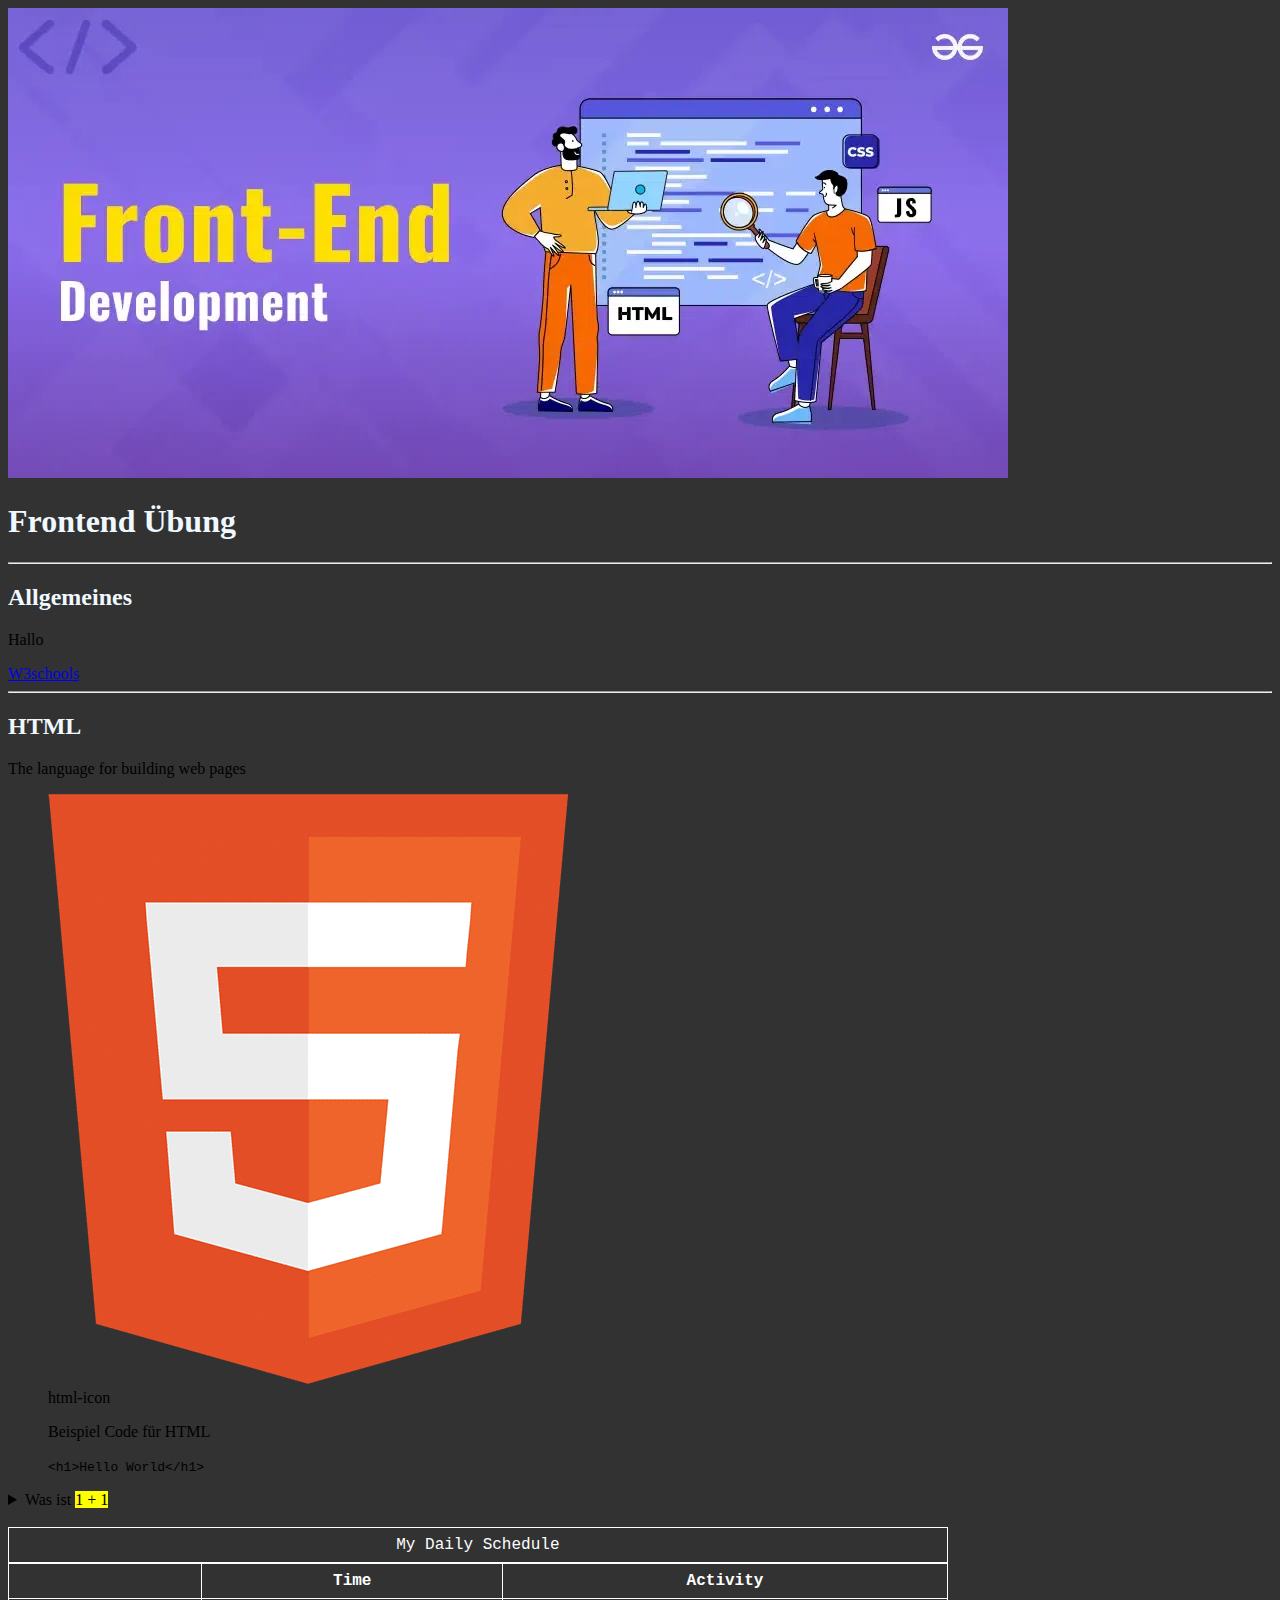
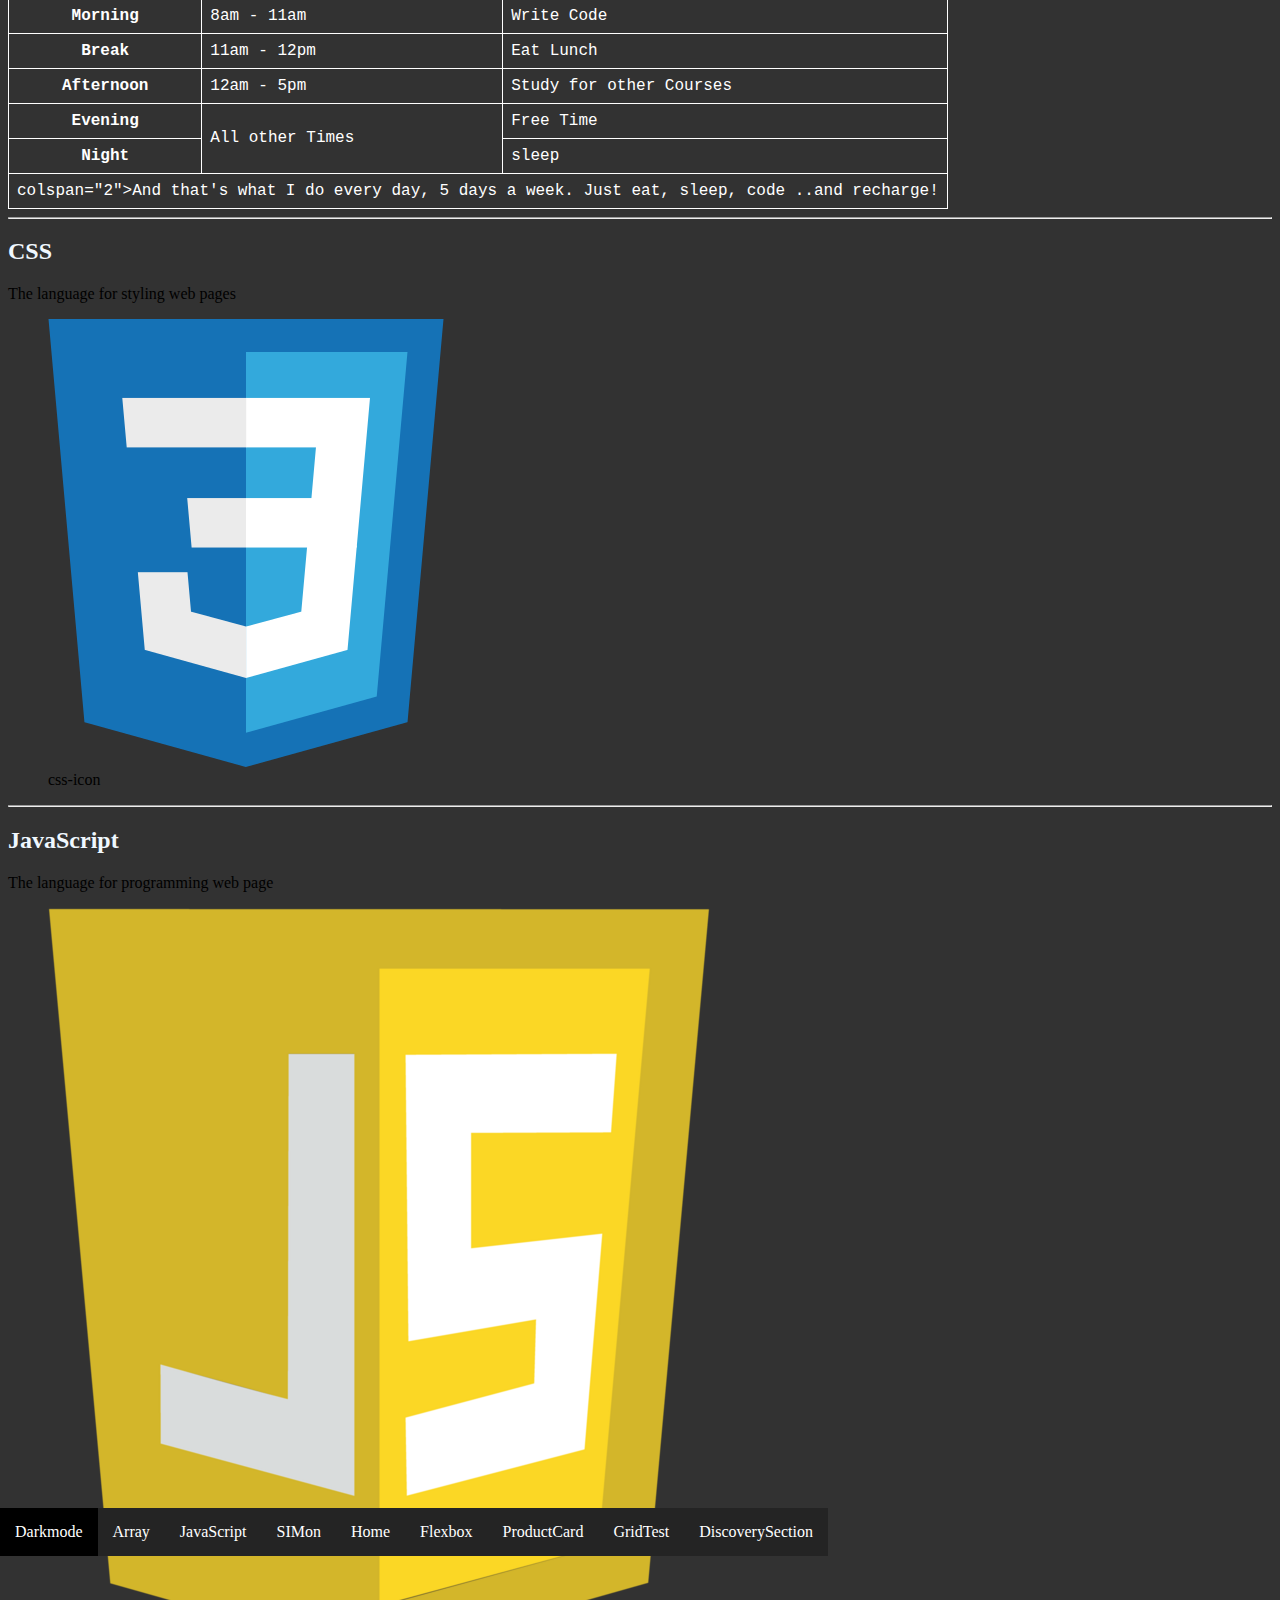
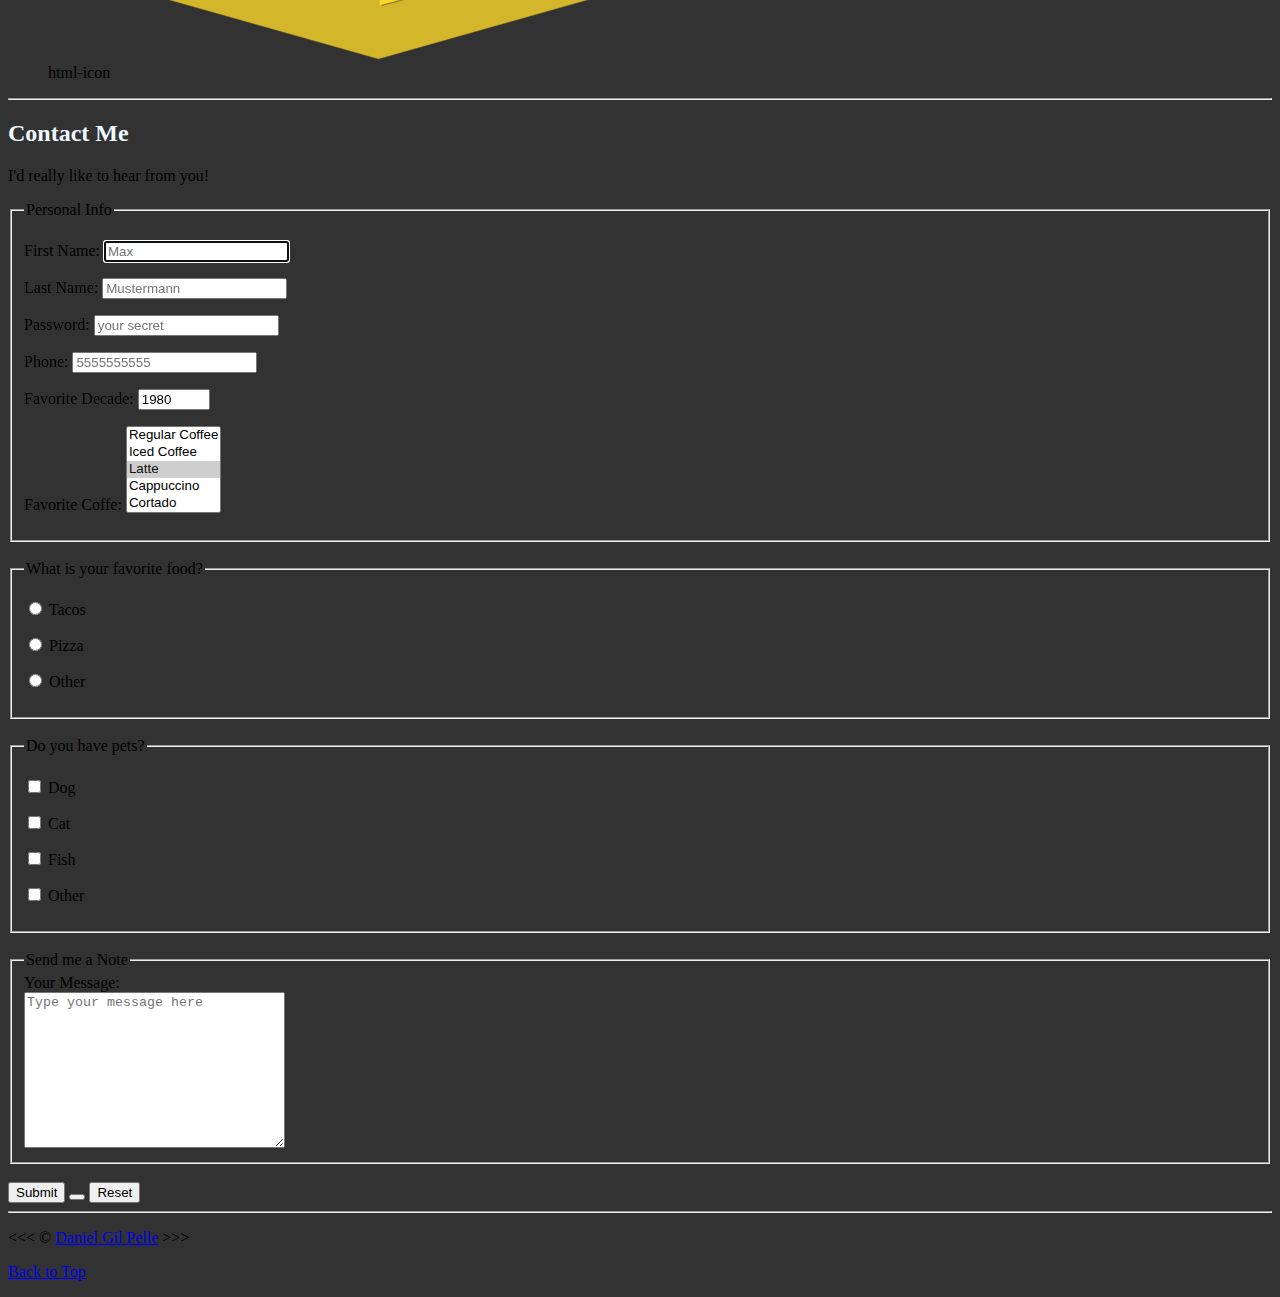
<file: index.html>
<!DOCTYPE html>
<html lang="de">
  <head>
    <meta charset="UTF-8" />
    <meta name="viewport" content="width=device-width, initial-scale=1.0" />
    <meta name="description" content="Übungsdatei für meine Frontend Station" />
    <meta name="date" content="01.10.2025" />
    <meta name="author" content="Daniel Gil Pelle" />
    <link rel="icon" href="./img/html-icon.png" />

    <!-- ccs einbettung -->
    <link rel="stylesheet" href="./css/style.css" />

    <!-- JavaScript einbettung -->
    <script src="./js/script.js" defer></script>

    <title>Frontend Übung</title>
  </head>
  <body>
    <header>
      <nav class="navbar" aria>
        <ul>
          <li><a href="./html/darkmode.html">Darkmode</a></li>
          <li><a href="./html/Array.html">Array</a></li>
          <li><a href="./html/JavaScriptÜbung.html">JavaScript</a></li>
          <li><a href="../html/SIMon.html">SIMon</a></li>
          <li><a href="/index.html">Home</a></li>
          <li><a href="./html/Flexbox.html">Flexbox</a></li>
          <li><a href="./html/ProductCard.html">ProductCard</a></li>
          <li><a href="./html/DC-grid.html">GridTest</a></li>
          <li><a href="./html/DiscoverySection.html">DiscoverySection</a></li>
        </ul>
      </nav>
    </header>
    <main>
      <img
        src="./img/Frontend-Development_Header.webp"
        id="headerimage"
        alt="header"
        width="1000"
        height="470"
      />
      <h1>Frontend Übung</h1>
      <hr />
      <h2>Allgemeines</h2>
      <p>Hallo</p>
      <a href="https://www.w3schools.com">W3schools</a>

      <hr />
      <h2>HTML</h2>
      <p>The language for building web pages</p>
      <figure>
        <img
          src="./img/html-icon.png"
          alt="html-icon"
          width="520"
          height="591"
          loading="lazy"
        />
        <figcaption>html-icon</figcaption>
      </figure>
      <figure>
        <figcaption>Beispiel Code für HTML</figcaption>
        <p>
          <code>&lt;h1&gt;Hello World&lt;/h1&gt;</code>
        </p>
      </figure>
      <aside>
        <details>
          <summary>Was ist <mark>1 + 1</mark></summary>
          <p>2</p>
        </details>
      </aside>
      <br />
      <table>
        <caption>
          My Daily Schedule
        </caption>
        <thead>
          <tr>
            <th>&nbsp;</th>
            <th scope="col">Time</th>
            <th scope="col">Activity</th>
          </tr>
        </thead>
        <tbody>
          <tr>
            <th scope="row">Morning</th>
            <td>
              <time datetime="08:00">8am</time> -
              <time datetime="11:00">11am</time>
            </td>
            <td>Write Code</td>
          </tr>
          <tr>
            <th scope="row">Break</th>
            <td>
              <time datetime="11:00">11am</time> -
              <time datetime="12:00">12pm</time>
            </td>
            <td>Eat Lunch</td>
          </tr>
          <tr>
            <th scope="row">Afternoon</th>
            <td>
              <time datetime="12:00">12am</time> -
              <time datetime="17:00">5pm</time>
            </td>
            <td>Study for other Courses</td>
          </tr>
          <tr>
            <th scope="row">Evening</th>
            <td rowspan="2">All other Times</td>
            <td>Free Time</td>
          </tr>
          <tr>
            <th scope="row">Night</th>
            <td>sleep</td>
          </tr>
        </tbody>
        <tfoot>
          <tr>
            <td colspan="3">
              colspan="2">And that's what I do every day, 5 days a week. Just
              eat, sleep, code ..and recharge!
            </td>
          </tr>
        </tfoot>
      </table>
      <hr />
      <h2>CSS</h2>
      <p>The language for styling web pages</p>
      <figure>
        <img
          src="./img/css-icon.png"
          alt="css-icon"
          width="396"
          height="448"
          loading="lazy"
        />
        <figcaption>css-icon</figcaption>
      </figure>
      <hr />
      <h2>JavaScript</h2>
      <p>The language for programming web page</p>
      <figure>
        <img
          src="./img/js-icon.png"
          alt="JavaScript-icon"
          width="662"
          height="752"
          loading="lazy"
        />
        <figcaption>html-icon</figcaption>
      </figure>

      <hr />
      <article>
        <h2>Contact Me</h2>
        <p>I'd really like to hear from you!</p>

        <form action="https://httpbin.org/get" method="get">
          <fieldset>
            <legend>Personal Info</legend>
            <p>
              <label for="firstName">First Name:</label>
              <input
                type="text"
                name="firstName"
                id="firstName"
                placeholder="Max"
                autocomplete="on"
                required
                autofocus
              />
            </p>
            <p>
              <label for="lastName">Last Name:</label>
              <input
                type="text"
                name="lastName"
                id="firstName"
                placeholder="Mustermann"
                autocomplete="on"
                required
                autofocus
              />
            </p>
            <p>
              <label for="password">Password:</label>
              <input
                type="password"
                name="password"
                id="firstName"
                placeholder="your secret"
                required
              />
            </p>
            <p>
              <label for="phone">Phone:</label>
              <input
                type="tel"
                name="phone"
                id="phone"
                placeholder="5555555555"
                pattern="[0-9]{3}[0-9]{3}[0-9]{4}"
                required
              />
            </p>
            <p>
              <label for="decade">Favorite Decade:</label>
              <input
                type="number"
                name="dacade"
                id="decade"
                min="1950"
                max="2020"
                step="10"
                value="1980"
              />
            </p>
            <!--           <p>
            <label for="coffee">Favorite Coffe:</label>
            <select name="coffee" id="coffee" multiple size="5">
              <optgroup label="Coffees">
                <option value="regular coffee">Regular Coffee</option>
                <option value="iced coffee">Iced Coffee</option>
              </optgroup>
              <optgroup label="Espresso Drinks">
                <option value="latte" selected>Latte</option>
                <option value="cappuccino">Cappuccino</option>
                <option value="cortado">Cortado</option>
                <option value="americano">Americano</option>
              </optgroup>
              <option value="other">Other</option>
            </select>
          </p> -->
            <p>
              <label for="coffee">Favorite Coffe:</label>
              <select name="coffee" id="coffee" multiple size="5">
                <option value="regular coffee">Regular Coffee</option>
                <option value="iced coffee">Iced Coffee</option>
                <option value="latte" selected>Latte</option>
                <option value="cappuccino">Cappuccino</option>
                <option value="cortado">Cortado</option>
                <option value="americano">Americano</option>
                <option value="other">Other</option>
              </select>
            </p>
          </fieldset>
          <br />
          <fieldset>
            <legend>What is your favorite food?</legend>
            <p>
              <input type="radio" name="food" id="tacos" value="tacos" />
              <label for="tacos">Tacos</label>
            </p>
            <p>
              <input type="radio" name="food" id="pizza" value="pizza" />
              <label for="pizza">Pizza</label>
            </p>
            <p>
              <input type="radio" name="food" id="other" value="other" />
              <label for="other">Other</label>
            </p>
          </fieldset>
          <br />
          <fieldset>
            <legend>Do you have pets?</legend>
            <p>
              <input type="checkbox" name="pets" id="dog" value="dog" />
              <label for="dog">Dog</label>
            </p>
            <p>
              <input type="checkbox" name="pets" id="cat" value="cat" />
              <label for="cat">Cat</label>
            </p>
            <p>
              <input type="checkbox" name="pets" id="fish" value="fish" />
              <label for="fish">Fish</label>
            </p>
            <p>
              <input
                type="checkbox"
                name="pets"
                id="otherPet"
                value="otherPet"
              />
              <label for="otherPet">Other</label>
            </p>
          </fieldset>
          <br />
          <fieldset>
            <legend>Send me a Note</legend>
            <label for="message">Your Message:</label>
            <br />
            <textarea
              name="message"
              id="message"
              cols="30"
              rows="10"
              placeholder="Type your message here"
            ></textarea>
          </fieldset>
          <br />
          <button type="submit">Submit</button>
          <button
            type="submit"
            formaction="https://httpbin.org/post"
            formmethod="post"
          ></button>
          <button type="reset">Reset</button>
        </form>
      </article>
      <hr />
    </main>
    <footer>
      <p>
        &lt;&lt;&lt; &copy;
        <a href="./html/about.html">Daniel Gil Pelle</a> &gt;&gt;&gt;
      </p>
      <p>
        <a href="#">Back to Top</a>
      </p>
    </footer>
  </body>
</html>
</file>
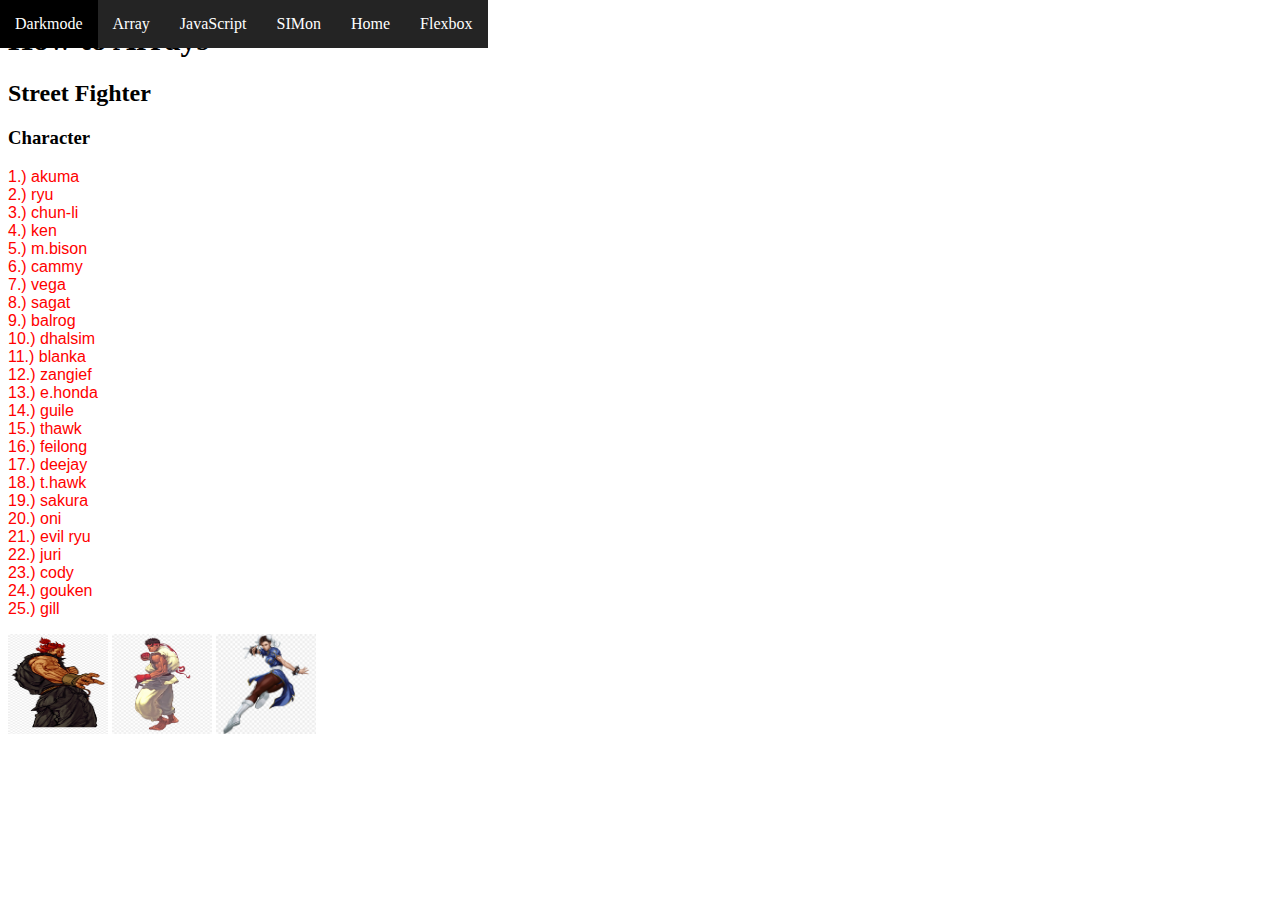
<file: html/Array.html>
<!DOCTYPE html>
<html lang="de">
<head>
    <meta charset="UTF-8">
    <meta name="viewport" content="width=device-width, initial-scale=1.0">
    <title>Document</title>
        <!-- JavaScript einbettung -->
    <script src="../js/script.js" defer></script>
    <!-- ccs einbettung -->
    <link rel="stylesheet" href="../css/array.css">
</head>
<body>
        <header>
        <nav class="navbar" aria>
            <ul>
                <li><a href="../html/darkmode.html">Darkmode</a></li>
                <li><a href="../html/Array.html">Array</a></li>
                <li><a href="../html/JavaScriptÜbung.html">JavaScript</a></li>
                <li><a href="../html/SIMon.html">SIMon</a></li>
                <li><a href="/index.html">Home</a></li>
                <li><a href="../html/Flexbox.html">Flexbox</a></li>
            </ul>
        </nav>
    </header>
    <h1>How to Arrays</h1>
    <h2>Street Fighter</h2>
    <h3>Character</h3>
    <p id="demo-liste"></p>

    <div id="demo-images"></div>
</body>
</html>
</file>
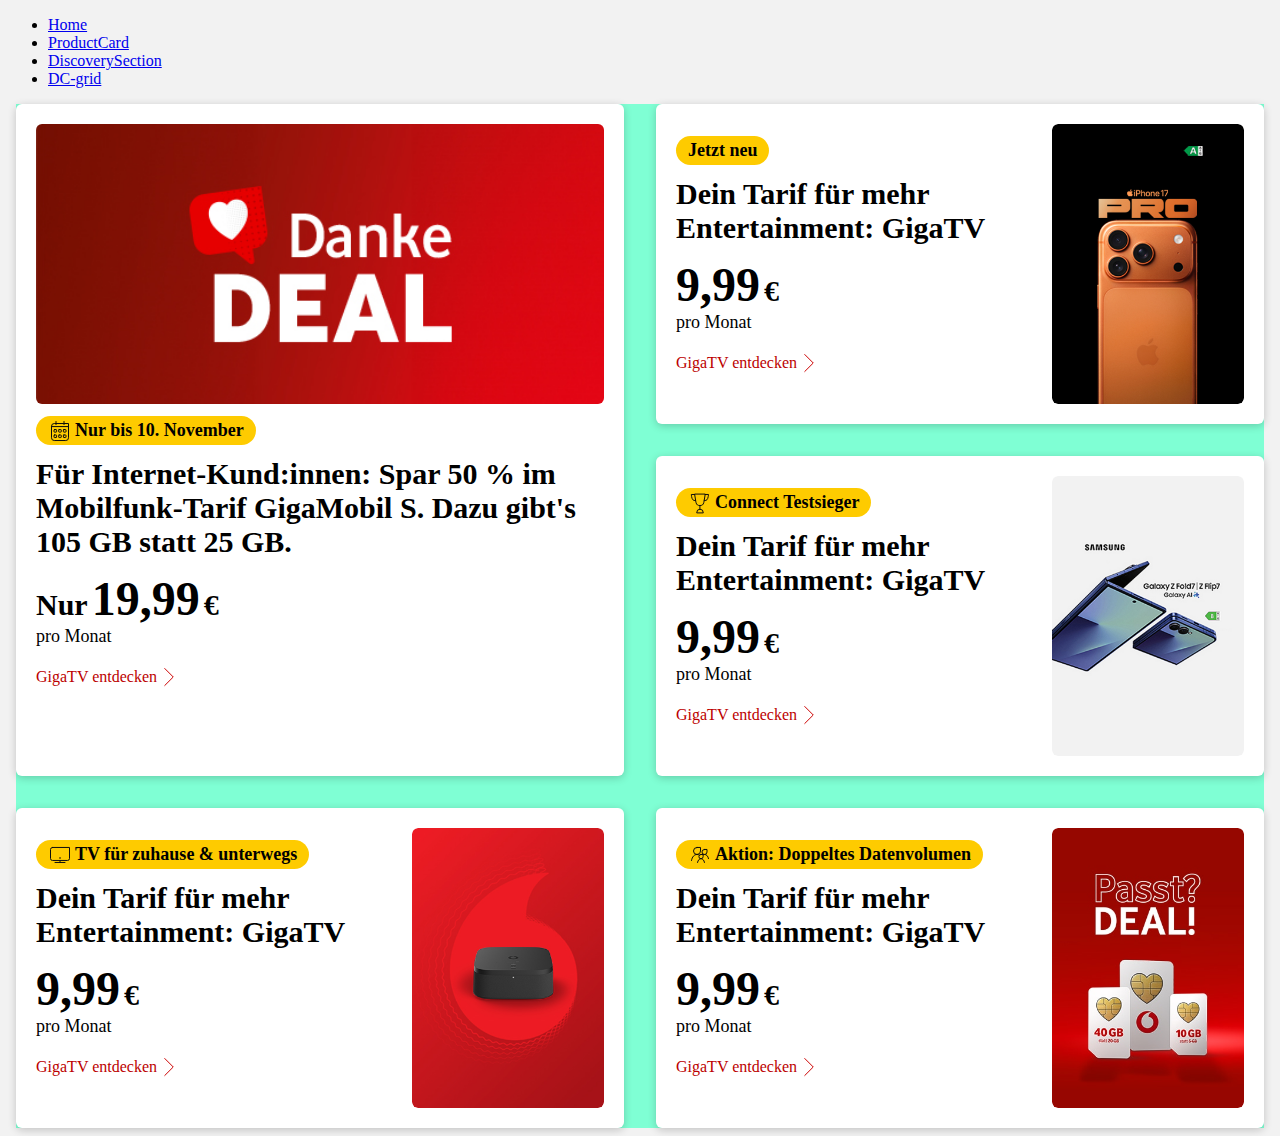
<file: html/DiscoverySection.html>
<!DOCTYPE html>
<html lang="en">
  <head>
    <meta charset="UTF-8" />
    <meta name="viewport" content="width=device-width, initial-scale=1.0" />
    <title>Document</title>
    <link rel="stylesheet" href="../css/style-DC.css" />
  </head>
  <body class="DC-body">
    <header>
      <nav>
        <ul>
          <li><a href="../index.html">Home</a></li>
          <li><a href="../html/ProductCard.html">ProductCard</a></li>
          <li><a href="#">DiscoverySection</a></li>
          <li><a href="../html/DC-grid.html">DC-grid</a></li>
        </ul>
      </nav>
    </header>
    <main>
      <section class="DiscoverySection">
        <div class="DC-grid">
          <!-- DC1 -->
          <div class="DC-Container" id="item-a">
            <div class="DC-imageWindow">
              <img
                src="../img/img-dc/danke-deal-dc-v-496x476-dtm.jpg"
                alt="füller-image"
                class="DC-image"
              />
            </div>
            <div class="DC-Content">
              <div class="highlightBadge">
                <img
                  src="../icons/calendar-month-system.svg"
                  alt="#"
                  class="highlightBadge-icon"
                />
                <p>
                  <strong>Nur bis 10. November</strong>
                </p>
              </div>
              <h3 class="DC-headline">
                Für Internet-Kund:innen: Spar 50 % im Mobilfunk-Tarif GigaMobil
                S. Dazu gibt's 105 GB statt 25 GB.
              </h3>

              <div class="DC-price">
                <span class="Nur">Nur</span>
                <span>19,99</span>
                <span class="DC-eurozeichen">€</span>
                <p>pro Monat</p>
              </div>
              <br />
              <div class="DC-bottom-link">
                <a href="#">GigaTV entdecken</a>
                <img src="../icons/chevron-right-system.svg" alt="#" />
              </div>
            </div>
          </div>

          <!-- DC3 horizontal -->
          <div class="DC-Container" id="DC3">
            <div class="DC-imageWindow" id="DC3">
              <img
                src="../img/img-dc/GigaTV-Sound-Box-dc-h-496x476-dt.jpg"
                alt="füller-image"
                class="DC-image"
                id="DC3"
              />
            </div>
            <div class="DC-Content" id="DC3">
              <div class="highlightBadge">
                <img
                  src="../icons/tv-system.svg"
                  alt="#"
                  class="highlightBadge-icon"
                />
                <p>
                  <strong>TV für zuhause & unterwegs</strong>
                </p>
              </div>
              <h3 class="DC-headline" id="DC3">
                Dein Tarif für mehr Entertainment: GigaTV
              </h3>
              <div class="DC-price" id="DC3">
                <span>9,99</span>
                <span class="DC-eurozeichen" id="DC3">€</span>
                <p>pro Monat</p>
              </div>
              <br />
              <div class="DC-bottom-link">
                <a href="#">GigaTV entdecken</a>
                <img src="../icons/chevron-right-system.svg" alt="#" />
              </div>
            </div>
          </div>
          <!-- DC3 horizontal -->
          <div class="DC-Container" id="DC3">
            <div class="DC-imageWindow" id="DC3">
              <img
                src="../img/img-dc/apple-launch-2025-dc-h-496x476-dt.jpg"
                alt="füller-image"
                class="DC-image"
                id="DC3"
              />
            </div>
            <div class="DC-Content" id="DC3">
              <div class="highlightBadge">
                <p>
                  <strong>Jetzt neu</strong>
                </p>
              </div>
              <h3 class="DC-headline" id="DC3">
                Dein Tarif für mehr Entertainment: GigaTV
              </h3>
              <div class="DC-price" id="DC3">
                <span>9,99</span>
                <span class="DC-eurozeichen" id="DC3">€</span>
                <p>pro Monat</p>
              </div>
              <br />
              <div class="DC-bottom-link">
                <a href="#">GigaTV entdecken</a>
                <img src="../icons/chevron-right-system.svg" alt="#" />
              </div>
            </div>
          </div>
          <!-- DC3 horizontal -->
          <div class="DC-Container" id="DC3">
            <div class="DC-imageWindow" id="DC3">
              <img
                src="../img/img-dc/Flip7-Fold7-dc-h-496x476-dt@2x.jpg"
                alt="füller-image"
                class="DC-image"
                id="DC3"
              />
            </div>
            <div class="DC-Content" id="DC3">
              <div class="highlightBadge">
                <img
                  src="../icons/trophy-system.svg"
                  alt="#"
                  class="highlightBadge-icon"
                />
                <p>
                  <strong>Connect Testsieger</strong>
                </p>
              </div>
              <h3 class="DC-headline" id="DC3">
                Dein Tarif für mehr Entertainment: GigaTV
              </h3>
              <div class="DC-price" id="DC3">
                <span>9,99</span>
                <span class="DC-eurozeichen" id="DC3">€</span>
                <p>pro Monat</p>
              </div>
              <br />
              <div class="DC-bottom-link">
                <a href="#">GigaTV entdecken</a>
                <img src="../icons/chevron-right-system.svg" alt="#" />
              </div>
            </div>
          </div>
          <!-- DC3 horizontal -->
          <div class="DC-Container" id="item-e">
            <div class="DC-imageWindow" id="DC3">
              <img
                src="../img/img-dc/DD-dc-h-496x476-dt.jpg"
                alt="füller-image"
                class="DC-image"
                id="DC3"
              />
            </div>
            <div class="DC-Content" id="DC3">
              <div class="highlightBadge">
                <img
                  src="../icons/family-system.svg"
                  alt="#"
                  class="highlightBadge-icon"
                />
                <p>
                  <strong>Aktion: Doppeltes Datenvolumen</strong>
                </p>
              </div>
              <h3 class="DC-headline" id="DC3">
                Dein Tarif für mehr Entertainment: GigaTV
              </h3>
              <div class="DC-price" id="DC3">
                <span>9,99</span>
                <span class="DC-eurozeichen" id="DC3">€</span>
                <p>pro Monat</p>
              </div>
              <br />
              <div class="DC-bottom-link">
                <a href="#">GigaTV entdecken</a>
                <img src="../icons/chevron-right-system.svg" alt="#" />
              </div>
            </div>
          </div>
        </div>
      </section>
    </main>
    <footer></footer>
  </body>
</html>
</file>
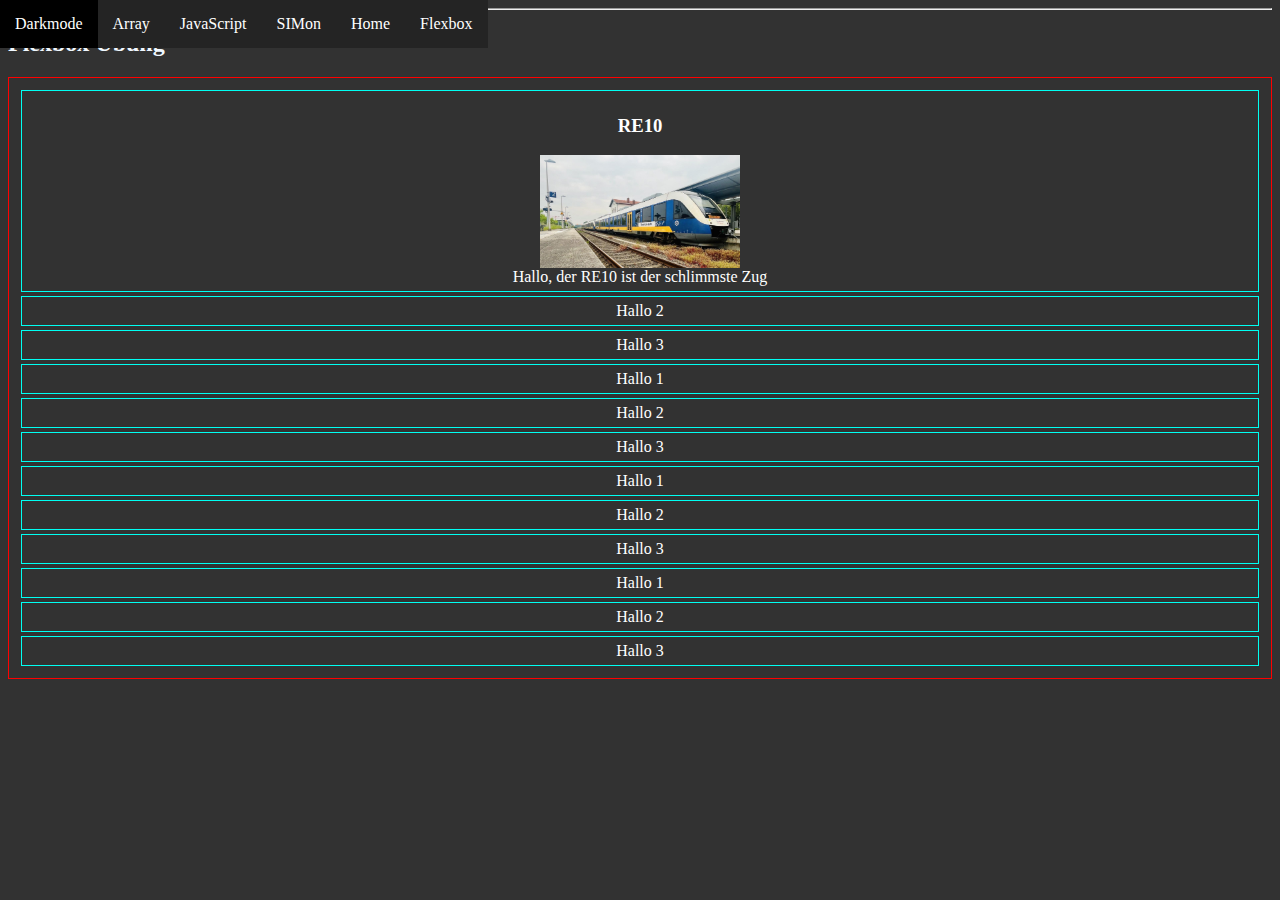
<file: html/Flexbox.html>
<!DOCTYPE html>
<html lang="en">
<head>
    <meta charset="UTF-8">
    <meta name="viewport" content="width=device-width, initial-scale=1.0">
    <title>Document</title>
        <!-- ccs einbettung -->
    <link rel="stylesheet" href="../css/style.css"/>

    <!-- JavaScript einbettung -->
    <script src="../js/script.js" defer></script>
</head>
<body>
    <header>
        <nav class="navbar" aria>
            <ul>
                <li><a href="../html/darkmode.html">Darkmode</a></li>
                <li><a href="../html/Array.html">Array</a></li>
                <li><a href="../html/JavaScriptÜbung.html">JavaScript</a></li>
                <li><a href="../html/SIMon.html">SIMon</a></li>
                <li><a href="/index.html">Home</a></li>
                <li><a href="../html/Flexbox.html">Flexbox</a></li>
            </ul>
        </nav>
    </header>
    <!-- Flexbox Übung -->
            <hr>
            <h2>Flexbox Übung</h2>
            <section class="felxcontainer">
                <div class="flexitem">
                    <h3>RE10</h3>
                    <img src="../img/406368946_1739951751_v16_9_1200.jpeg" alt="RE10" width="200">
                    Hallo, der RE10 ist der schlimmste Zug
                </div>
                <div class="flexitem">
                    Hallo 2
                </div>
                <div class="flexitem">
                    Hallo 3
                </div>
                                <div class="flexitem">
                    Hallo 1
                </div>
                <div class="flexitem">
                    Hallo 2
                </div>
                <div class="flexitem">
                    Hallo 3
                </div>                <div class="flexitem">
                    Hallo 1
                </div>
                <div class="flexitem">
                    Hallo 2
                </div>
                <div class="flexitem">
                    Hallo 3
                </div>                <div class="flexitem">
                    Hallo 1
                </div>
                <div class="flexitem">
                    Hallo 2
                </div>
                <div class="flexitem">
                    Hallo 3
                </div>
            </section>
</body>
</html>
</file>
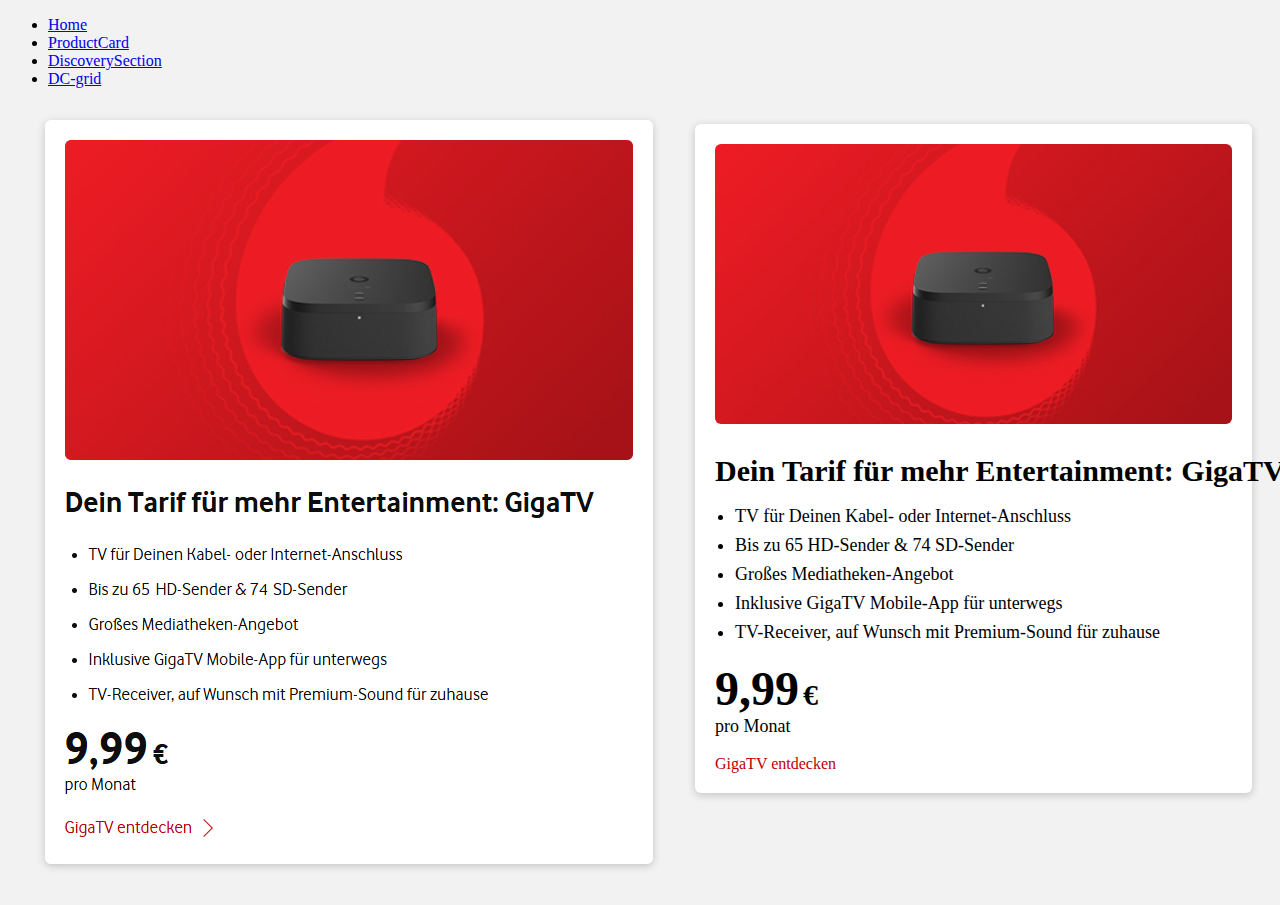
<file: html/ProductCard.html>
<!DOCTYPE html>
<html lang="en">
  <head>
    <meta charset="UTF-8" />
    <meta name="viewport" content="width=device-width, initial-scale=1.0" />
    <title>Document</title>
    <link rel="stylesheet" href="../css/style-DC.css" />
    <link rel="stylesheet" href="../js/script.js" />
  </head>
  <body class="PC-body">
    <header>
      <nav>
        <ul>
          <li><a href="../index.html">Home</a></li>
          <li><a href="#">ProductCard</a></li>
          <li><a href="../html/DiscoverySection.html">DiscoverySection</a></li>
          <li>
            <a href="../html/DC-grid.html">DC-grid</a>
          </li>
        </ul>
      </nav>
    </header>
    <main>
      <section class="PC-Vergleich">
        <img
          src="../img/img-dc/Screenshot 2025-10-22 074547.png"
          alt="Vorlage"
          class="image"
        />
        <div class="PC-Container">
          <div class="imageWindow">
            <img
              src="../img/img-dc/GigaTV-Sound-Box-dc-h-496x476-dt.jpg"
              alt="füller-image"
              class="PC-image"
            />
          </div>
          <div class="PC-Content">
            <h3 class="headline">Dein Tarif für mehr Entertainment: GigaTV</h3>
            <ul>
              <li>TV f&uuml;r Deinen Kabel- oder Internet-Anschluss</li>
              <li>Bis zu 65 HD-Sender & 74 SD-Sender</li>
              <li>Großes Mediatheken-Angebot</li>
              <li>Inklusive GigaTV Mobile-App f&uuml;r unterwegs</li>
              <li>
                TV-Receiver, auf Wunsch mit Premium-Sound f&uuml;r zuhause
              </li>
            </ul>
            <div class="PC-price">
              <span>9,99</span>
              <span class="eurozeichen">€</span>
              <p>pro Monat</p>
            </div>
            <br />
            <a href="#" class="bottom-link">GigaTV entdecken</a>
          </div>
        </div>
      </section>
    </main>
    <footer></footer>
  </body>
</html>
</file>
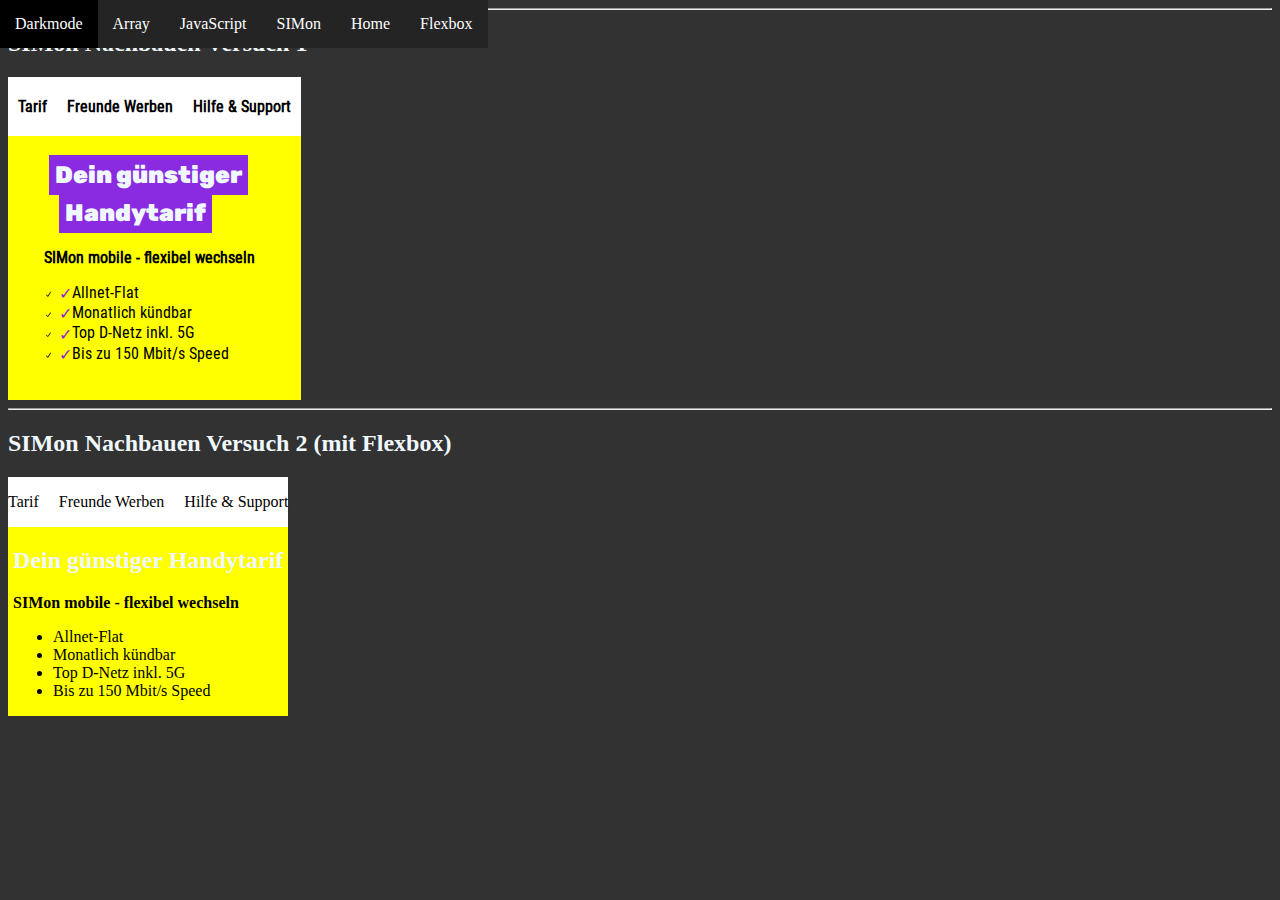
<file: html/SIMon.html>
<!DOCTYPE html>
<html lang="en">
<head>
    <meta charset="UTF-8">
    <meta name="viewport" content="width=device-width, initial-scale=1.0">
    <title>Document</title>
    <!-- ccs einbettung -->
    <link rel="stylesheet" href="../css/style.css"/>
    <!-- JavaScript einbettung -->
    <script src="../js/script.js" defer></script>
</head>
<body>
        <header>
        <nav class="navbar" aria>
            <ul>
                <li><a href="../html/darkmode.html">Darkmode</a></li>
                <li><a href="../html/Array.html">Array</a></li>
                <li><a href="../html/JavaScriptÜbung.html">JavaScript</a></li>
                <li><a href="../html/SIMon.html">SIMon</a></li>
                <li><a href="/index.html">Home</a></li>
                <li><a href="../html/Flexbox.html">Flexbox</a></li>
            </ul>
        </nav>
    </header>
    <!-- SIMon Nachbauen -->
         <head>
            <link rel="stylesheet" href="https://cdnjs.cloudflare.com/ajax/libs/font-awesome/5.15.1/css/all.min.css"
    integrity="sha512-+4zCK9k+qNFUR5X+cKL9EIR+ZOhtIloNl9GIKS57V1MyNsYpYcUrUeQc9vNfzsWfV28IaLL3i96P9sdNyeRssA=="
    crossorigin="anonymous"/>
         </head>
        <hr>
        <h2>SIMon Nachbauen Versuch 1</h2>
        <section class="SIMon"> <!-- section ist unnötig -->
            <div class="SIMondiv">
            <nav class="SIMonNAV">
                <ul>
                    <li><a href="#"><strong>Tarif</strong></a></li>
                    <li><a href="#"><strong>Freunde Werben</strong></a></li>
                    <li><a href="#"><strong>Hilfe & Support</strong></a></li>
                </ul>
            </nav>
                <article class="bodydiv">
                    <div class="headline">
                        <h2 class="h2top"><p>Dein g&uuml;nstiger</p></h2>
                        <h2 class="h2bottom"><p>Handytarif</p></h2>
                    </div>
                    <div class="basetext">
                        <p><strong>SIMon mobile - flexibel wechseln</strong></p>
                        <ul>
                            <li>Allnet-Flat</li>
                            <li>Monatlich k&uuml;ndbar</li>
                            <li>Top D-Netz inkl. 5G</li>
                            <li>Bis zu 150 Mbit/s Speed</li>
                        </ul>
                    </div>
                </article>
            </div>
        </section>

        <!-- SIMon Nachbauen, versuch 2 (mit Flexbox) -->

        <head>
            <link rel="stylesheet" href="https://cdnjs.cloudflare.com/ajax/libs/font-awesome/5.15.1/css/all.min.css"
    integrity="sha512-+4zCK9k+qNFUR5X+cKL9EIR+ZOhtIloNl9GIKS57V1MyNsYpYcUrUeQc9vNfzsWfV28IaLL3i96P9sdNyeRssA=="
    crossorigin="anonymous"/>
         </head>
        <hr>
        <h2>SIMon Nachbauen Versuch 2 (mit Flexbox)</h2>
        <section class="SIMon2">
            <nav class="SIMonNAV2">
                <ul>
                    <li><a href="#">Tarif</a></li>
                    <li><a href="#">Freunde Werben</a></li>
                    <li><a href="#">Hilfe & Support</a></li>
                </ul>
            </nav>
                <article class="bodydiv2">
                        <h2>Dein g&uuml;nstiger Handytarif</h2>
                    <div class="basetext2">
                        <p><strong>SIMon mobile - flexibel wechseln</strong></p>
                        <ul>
                            <li>Allnet-Flat</li>
                            <li>Monatlich k&uuml;ndbar</li>
                            <li>Top D-Netz inkl. 5G</li>
                            <li>Bis zu 150 Mbit/s Speed</li>
                        </ul>
                    </div>
                </article>
        </section>
</body>
</html>
</file>
<file: css/style.css>
body {
  background-color: rgb(50, 50, 50);
}

#header-image {
  position: relative;
  top: 0;
  left: 0;
}

.navbar ul {
  position: fixed;
  top: 0;
  left: 0;
  list-style-type: none;
  background-color: rgb(36, 36, 36);
  padding: 0;
  margin: 0;
  overflow: hidden;
  z-index: +1;
}

.navbar li {
  float: left;
}

.navbar a {
  color: white;
  text-decoration: none;
  padding: 15px;
  display: block;
  text-align: center;
}

.navbar a:hover {
  background-color: black;
}

h1 {
  color: aliceblue;
}

h2 {
  color: aliceblue;
}

/*
a:visited{
    color: lightgray;
}
*/

#div1 {
  background-color: aliceblue;
  padding: 5pt;
  width: max-content;
  border-radius: 10rem;
}

table,
tr,
td,
caption,
th {
  border: 1px solid white;
  font-family: "Courier New", Courier, monospace;
  border-collapse: collapse;
  padding: 0.5rem;
  color: white;
}

/* SIMon-Card nachbauen */

@font-face {
  font-family: Rubik-Black;
  src: url(../fonts/Rubik-Black.ttf);
}

@font-face {
  font-family: RobotoCondensed-Regular;
  src: url(../fonts/RobotoCondensed-Regular.ttf);
}

/* SIMon Nav */

.SIMonNAV ul {
  font-family: "RobotoCondensed-Regular";
  position: relative;
  top: 0;
  left: 0;
  list-style-type: none;
  background-color: rgb(255, 255, 255);
  padding: 0;
  margin: 0;
  overflow: hidden;
}

.SIMonNAV li {
  float: left;
}

.SIMonNAV a {
  color: rgb(0, 0, 0);
  text-decoration: none;
  padding: 20px 10px 20px 10px;
  display: block;
  text-align: center;
}

.SIMonNAV a:hover {
  color: #8f1cd6;
}

/* SIMon body */

.SIMondiv {
  font-family: "RobotoCondensed-Regular";
  background-color: #ffff00;
  width: fit-content;
  height: fit-content;
}

.bodydiv {
  padding: 20px;
}

/* .bodydiv h2 und .headline, hätten zusammengefasst werden können */
.bodydiv h2 {
  margin: 0;
  padding: 5px;
}

.headline {
  margin: 0;
  padding: 0;
  position: relative;
  top: 0;
  left: 16px;
  font-family: "Rubik-Black";
}

.h2top p {
  margin: 0;
  padding: 6px;
  background-color: blueviolet;
  display: inline;
}

.h2bottom p {
  display: inline;
  background-color: blueviolet;
  padding: 6px;
  margin-left: 10px;
}

.bodydiv ul {
  position: relative;
  top: 0;
  left: 15px;
  padding: 0;
  list-style-image: url(../img/check-solid-full.svg);
}

.basetext li::before {
  content: "✓";
  vertical-align: middle;
  font-size: 16px;
  color: #8f1cd6;
}

.fa :checked {
  content: "✓";
}

.basetext {
  position: relative;
  top: 0;
  left: 16px;
}

/*
*SIMon Nachbauen, versuch 2 (mit Flexbox)
*/
.SIMon2 {
  display: flex;
  flex-direction: column;
  width: fit-content;
  background-color: #ffff00;
  align-items: center;
}

/*
*SIMon2 NAV*/

.SIMonNAV2 {
  display: flex;
  justify-content: center;
  background-color: white;
}

.SIMonNAV2 ul {
  display: flex;
  flex-direction: row;
  list-style-type: none;
  padding: 0;
  gap: 20px;
}

.SIMonNAV2 a {
  text-decoration: none;
  color: black;
  justify-content: space-evenly;
}

/* SIMon body */

.bodydiv {
  display: flex;
  flex-direction: column;
}

/* Flexbox Übung */

.felxcontainer {
  display: flex;
  padding: 10px;
  border: rgb(255, 0, 0) solid 1px;
  flex-direction: column;
  flex-wrap: wrap;
  justify-content: center;
}

.flexitem {
  display: flex;
  margin: 2px;
  padding: 5px;
  color: white;
  border: rgb(0, 255, 242) solid 1px;
  flex-direction: column;
  align-items: center;
}
</file>
<file: css/array.css>
.navbar ul {
    position: fixed;
    top: 0;
    left: 0;
    list-style-type: none;
    background-color: rgb(36, 36, 36);
    padding: 0;
    margin: 0;
    overflow: hidden;
    z-index: +1;
}

.navbar li {
    float: left;
}

.navbar a {
    color: white;
    text-decoration: none;
    padding: 15px;
    display: block;
    text-align: center;
}

.navbar a:hover {
    background-color: black;
}


span.sf6 {
    font-family: 'Gill Sans', 'Gill Sans MT', Calibri, 'Trebuchet MS', sans-serif;
    color: red;
}
</file>
<file: css/style-DC.css>
/* * {
  margin: 0;
  padding: 0;
  box-sizing: 0;
} */

/* ProductCard Nachbauen */

:root {
  /* --- color --- */
  --background-color-DC: white;
  --background-color-body: #f2f2f2;
  --highlightBadge-color: #fecb00;
  --font-color: black;
  --link-color: #bc0000;
  /* --- font --- */
}

/* font */
@font-face {
  font-family: Vodafone;
  src: url(https://www.vodafone.de/simplicity/assets/css/fonts/VodafoneRg.eot);
  src: url(https://www.vodafone.de/simplicity/assets/css/fonts/VodafoneRg.woff2)
      format("woff2"),
    url(https://www.vodafone.de/simplicity/assets/css/fonts/VodafoneRg.woff)
      format("woff");
  font-weight: 400;
  font-style: normal;
  font-display: swap;
}

@font-face {
  font-family: Vodafone;
  src: url(https://www.vodafone.de/simplicity/assets/css/fonts/vodafonergbd-webfont.eot);
  src: url(https://www.vodafone.de/simplicity/assets/css/fonts/vodafonergbd-webfont.woff2)
      format("woff2"),
    url(https://www.vodafone.de/simplicity/assets/css/fonts/vodafonergbd-webfont.woff)
      format("woff");
  font-weight: 700;
  font-style: normal;
  font-display: swap;
}

@font-face {
  font-family: Vodafone;
  src: url(https://www.vodafone.de/simplicity/assets/css/fonts/VodafoneLt.eot);
  src: url(https://www.vodafone.de/simplicity/assets/css/fonts/VodafoneLt.woff2)
      format("woff2"),
    url(https://www.vodafone.de/simplicity/assets/css/fonts/VodafoneLt.woff)
      format("woff");
  font-weight: 100;
  font-style: normal;
  font-display: swap;
}

.PC-Vergleich {
  display: flex;
  justify-content: space-around;
}

.PC-body {
  background-color: #f2f2f2;
}

.PC-Vergleich {
  display: flex;
  flex-direction: row;
}

.PC-Container {
  display: flex;
  flex-direction: column;
  padding: 20px;
  margin: 20px;
  background-color: white;
  height: min-content;
  box-shadow: 0 2px 8px rgba(0, 0, 0, 0.2);
  border-radius: 6px;
  max-width: fit-content;
  min-width: 390px;
}

.PC-Content {
  font-family: Vodafone;
  src: url(https://www.vodafone.de/simplicity/assets/css/fonts/VodafoneRg.eot);
  src: url(https://www.vodafone.de/simplicity/assets/css/fonts/VodafoneRg.woff2)
      format("woff2"),
    url(https://www.vodafone.de/simplicity/assets/css/fonts/VodafoneRg.woff)
      format("woff");
  font-weight: 400;
  font-style: normal;
  font-display: swap;
}

.imageWindow {
  height: 280px;
  overflow: scroll;
  border-radius: 6px;
}

.PC-image {
  width: 100%;
  margin-top: -20%;
  border-radius: 6px;
}

.headline {
  font-size: 30px;
  width: max-content;
  margin-bottom: 12px;
}

.PC-Content ul {
  padding-left: 20px;
  font-size: 18px;
  width: max-content;
}

.PC-Content li {
  margin-bottom: 8px;
}

.PC-price span {
  font-weight: bold;
  font-size: 48px;
}

.PC-price span.eurozeichen {
  font-size: 30px;
}

.PC-price p {
  padding-top: 0px;
  margin: 0;
  font-size: 18px;
}

.bottom-link {
  text-decoration: none;
  color: #bc0000;
}
.bottom-link:hover {
  text-decoration: underline;
}

/* --------------------------- DC DiscoveryCard --------------------------------------------------------------*/

.DC-body {
  background-color: #f2f2f2;
}

.DiscoverySection {
  justify-items: center;
}

.DC-grid {
  grid-auto-flow: column;
  justify-content: center;
  /* min-width: 568px;
  max-width: 1248px;
  min-height: 999px;
  max-height: 999px; */
  background-color: aquamarine;
  display: grid;
  grid-template-columns: 1fr 1fr;
  grid-template-rows: 1fr 1fr 1fr;
  gap: 32px;
  max-width: 1248px;
  height: fit-content;
}

#item-a {
  grid-column: 1;
  grid-row: 1 / 3;
}

#item-e {
  grid-column: 2;
  grid-row: 3;
  display: flex;
  flex-direction: row-reverse;
  padding: 20px;
  margin: 0px;
  background-color: white;
  box-shadow: 0 2px 8px rgba(0, 0, 0, 0.2);
  border-radius: 6px;
  max-width: fit-content;
}

.DC-Container {
  display: flex;
  flex-direction: column;
  padding: 20px;
  margin: 0px;
  background-color: white;
  box-shadow: 0 2px 8px rgba(0, 0, 0, 0.2);
  border-radius: 6px;
}

.DC-Content {
  font-family: Vodafone;
  font-weight: 400;
  font-style: normal;
  font-display: swap;
}

.highlightBadge {
  display: flex;
  flex-direction: row;
  align-items: center;
  color: black;
  background-color: #fecb00;
  width: fit-content;
  padding: 0px 12px;
  border-radius: 100px;
  margin-top: 12px;
  font-size: 18px;
}

.highlightBadge p {
  margin: 4px 0px;
}

.highlightBadge-icon {
  height: 24px;
  width: 24px;
  padding-right: 3px;
}

.DC-headline {
  font-size: 30px;
  margin-top: 12px;
  min-width: none;
  max-width: max-content;
  margin-bottom: 12px;
}

.DC-Content ul {
  padding-left: 20px;
  font-size: 18px;
  min-width: none;
  max-width: max-content;
}

.DC-Content li {
  margin-bottom: 8px;
}

.DC-price span {
  font-weight: bold;
  font-size: 48px;
}

.DC-price span.Nur {
  font-weight: bold;
  font-size: 30px;
}

.DC-price span.DC-eurozeichen {
  font-size: 30px;
}

.DC-price p {
  padding-top: 0px;
  margin: 0;
  font-size: 18px;
}

.DC-bottom-link {
  display: flex;
  align-items: center;
  width: fit-content;
}

.DC-bottom-link a {
  text-decoration: none;
  color: var(--link-color);
}
.DC-bottom-link:hover a {
  text-decoration: underline;
}

.DC-bottom-link img {
  width: 24px;
  height: 24px;
  filter: brightness(0) saturate(100%) invert(9%) sepia(92%) saturate(6327%)
    hue-rotate(7deg) brightness(95%) contrast(120%);
}

/* DC3 horizontal */

.DC-Container#DC3 {
  display: flex;
  flex-direction: row-reverse;
  padding: 20px;
  margin: 0px;
  background-color: white;
  box-shadow: 0 2px 8px rgba(0, 0, 0, 0.2);
  border-radius: 6px;
  max-width: fit-content;
}

.DC-imageWindow {
  display: flex;
  align-items: center;
  height: 280px;
  overflow: hidden;
  border-radius: 6px;
}

.DC-image {
  object-fit: cover;
  width: 100%;
  border-radius: 6px;
}

.DC-imageWindow#DC3 {
  overflow: hidden;
  border-radius: 6px;
}

.DC-image#DC3 {
  width: 100%;
  height: 100%;
  margin-top: 0%;
  border-radius: 6px;
}
/*
.DC-headline#DC3 {
  font-size: 30px;
  min-width: none;
  max-width: 375px;
  margin-bottom: 12px;
}

.DC-Content#DC3 ul {
  padding-left: 20px;
  font-size: 18px;
  min-width: none;
  max-width: 375px;
}

.DC-Content#DC3 li {
  margin-bottom: 8px;
}
*/

/* breakpoint */
@media (max-width: 1075px) {
  .DC-grid {
    grid-template-columns: 1fr;
    grid-template-rows: repeat(5, auto);
    max-width: 568px;
  }

  #item-a,
  #item-b,
  #item-c,
  #item-d,
  #item-e {
    grid-column: 1;
    grid-row: auto;
  }

  .DC-Container#DC3 {
    display: flex;
    flex-direction: column;
    padding: 20px;
    margin: 0px;
    background-color: white;
    box-shadow: 0 2px 8px rgba(0, 0, 0, 0.2);
    border-radius: 6px;
  }
  #item-e {
    flex-direction: column;
  }
  .DC-imageWindow#DC3 {
    display: flex;
    align-items: center;
    height: 280px;
    overflow: hidden;
    border-radius: 6px;
  }
}
</file>
